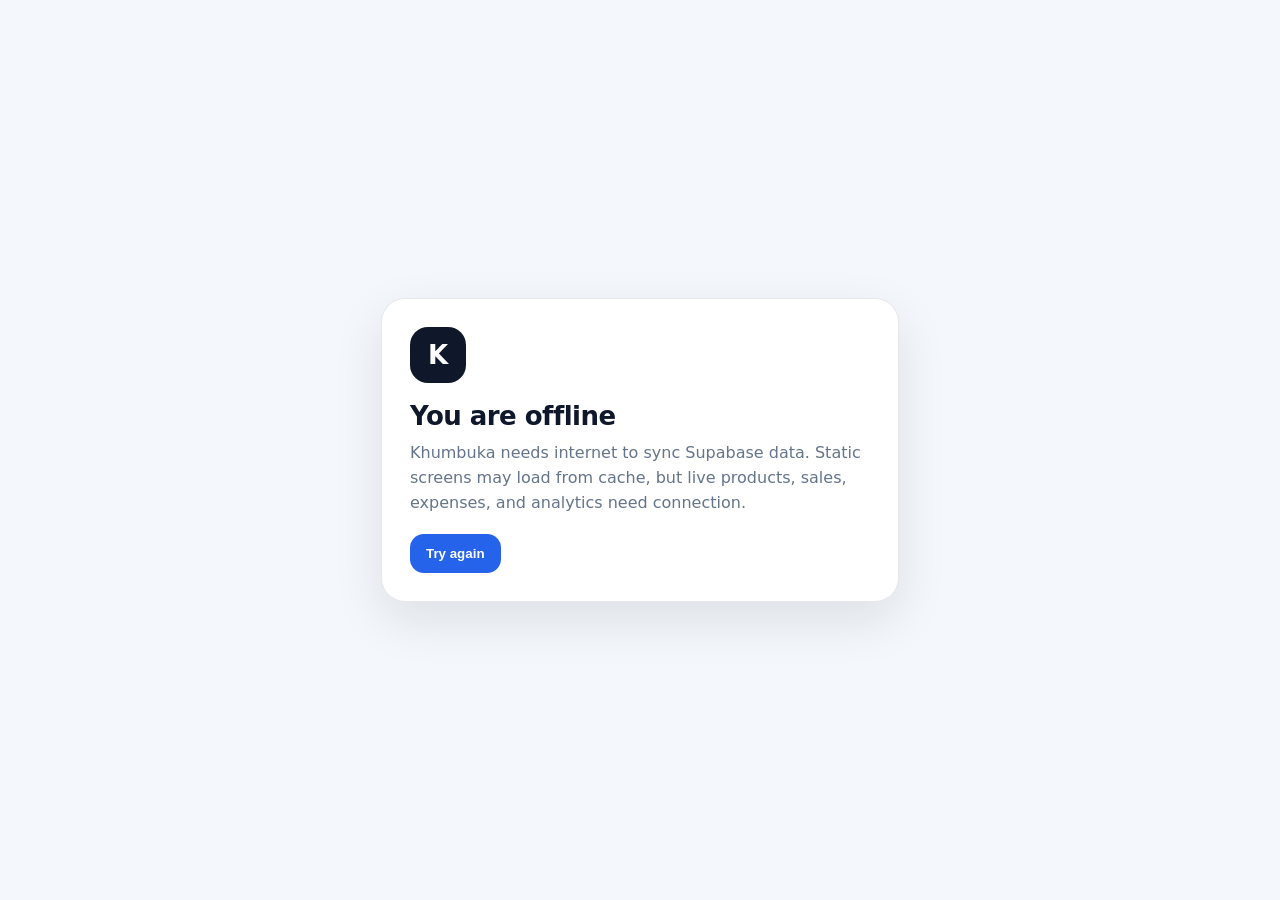
<file: offline.html>
<!doctype html>
<html lang="en">
<head>
  <meta charset="UTF-8" />
  <meta name="viewport" content="width=device-width, initial-scale=1.0" />
  <title>Khumbuka Offline</title>
  <meta name="theme-color" content="#0f172a" />
  <style>
    :root { color-scheme: light; font-family: Inter, system-ui, -apple-system, BlinkMacSystemFont, "Segoe UI", sans-serif; }
    body { margin: 0; min-height: 100vh; display: grid; place-items: center; background: #f4f7fb; color: #0f172a; }
    .card { width: min(92vw, 460px); background: #fff; border: 1px solid #e5e7eb; border-radius: 24px; padding: 28px; box-shadow: 0 18px 50px rgba(15, 23, 42, .10); }
    .logo { width: 56px; height: 56px; border-radius: 18px; display: grid; place-items: center; background: #0f172a; color: #fff; font-weight: 900; font-size: 26px; margin-bottom: 18px; }
    h1 { margin: 0 0 10px; font-size: 26px; letter-spacing: -.02em; }
    p { margin: 0 0 18px; color: #64748b; line-height: 1.55; }
    button { border: 0; border-radius: 14px; background: #2563eb; color: #fff; padding: 12px 16px; font-weight: 800; cursor: pointer; }
  </style>
</head>
<body>
  <main class="card">
    <div class="logo">K</div>
    <h1>You are offline</h1>
    <p>Khumbuka needs internet to sync Supabase data. Static screens may load from cache, but live products, sales, expenses, and analytics need connection.</p>
    <button onclick="window.location.reload()">Try again</button>
  </main>
</body>
</html>
</file>
